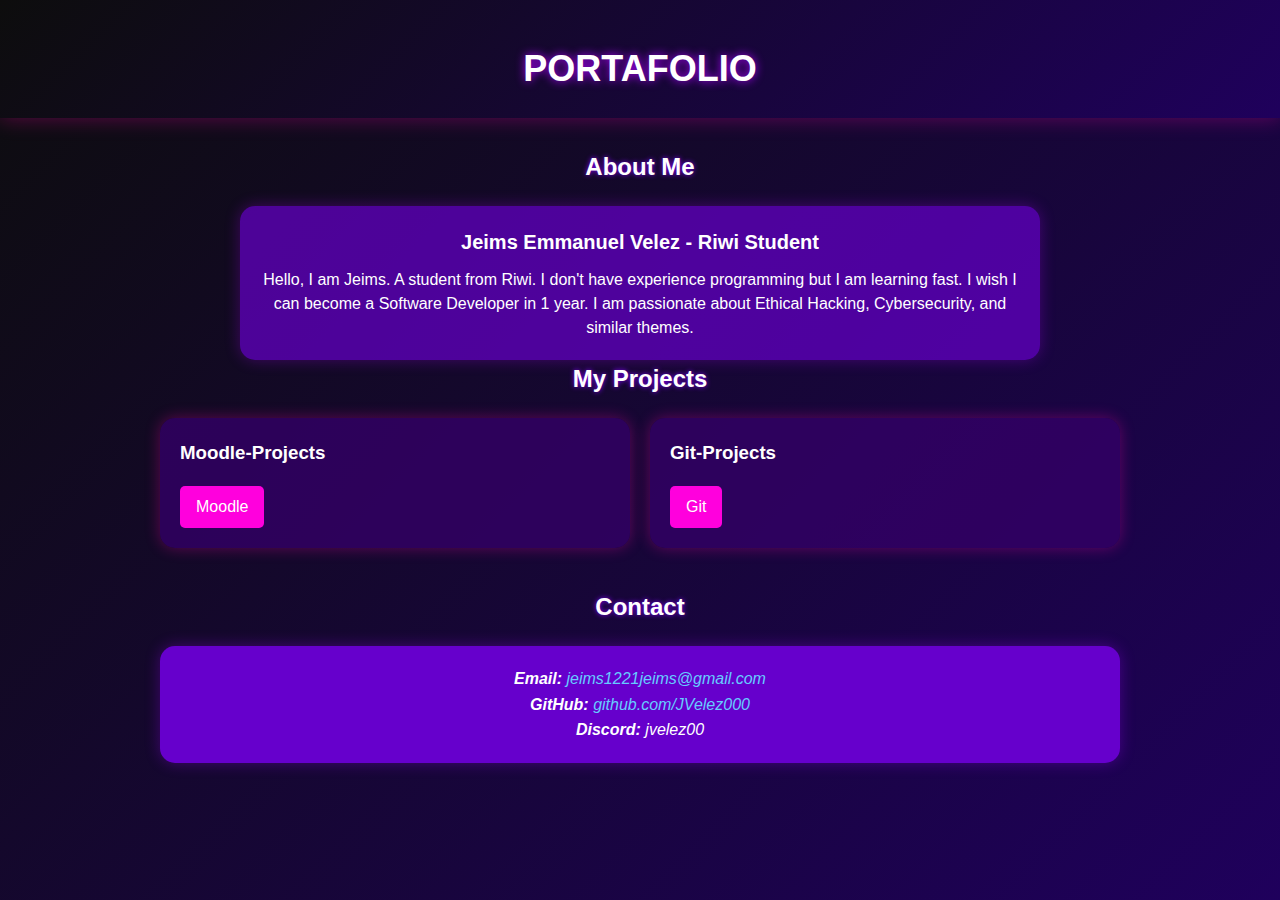
<file: index.html>
<!DOCTYPE html>
<html lang="en">
<head>
  <meta charset="UTF-8" />
  <meta name="viewport" content="width=device-width, initial-scale=1.0"/>
  <title>Portafolio</title>
  <link rel="stylesheet" href="style.css" />
</head>
<body>
  <header>
    <h1>PORTAFOLIO</h1>
  </header>

  <main>
    <section class="about" aria-labelledby="about-title">
      <h2 id="about-title">About Me</h2>
      <article class="about-card">
        <h3>Jeims Emmanuel Velez - Riwi Student</h3>
        <p>Hello, I am Jeims. A student from Riwi. I don't have experience programming but I am learning fast. I wish I can become a Software Developer in 1 year. I am passionate about Ethical Hacking, Cybersecurity, and similar themes.</p>
      </article>
    </section>

    <section class="projects" aria-labelledby="my-projects-title">
      <h2 id="my-projects-title">My Projects</h2>
      <div class="project-grid">
        <article class="project-card">
          <h3>Moodle-Projects</h3>
          <a href="Moodle.html" class="btn" target="_self">Moodle</a>
        </article>
        <article class="project-card">
          <h3>Git-Projects</h3>
          <a href="Git.html" class="btn" target="_self">Git</a>
        </article>
      </div>
    </section>

    <section class="contact" aria-labelledby="contact-title">
      <h2 id="contact-title">Contact</h2>
      <address class="contact-info">
        <p><strong>Email:</strong> <a href="mailto:jeims1221jeims@gmail.com">jeims1221jeims@gmail.com</a></p>
        <p><strong>GitHub:</strong> <a href="https://github.com/JVelez000" target="_blank" rel="noopener noreferrer">github.com/JVelez000</a></p>
        <p><strong>Discord:</strong> jvelez00</p>
      </address>
    </section>
  </main>
</body>
</html>
</file>
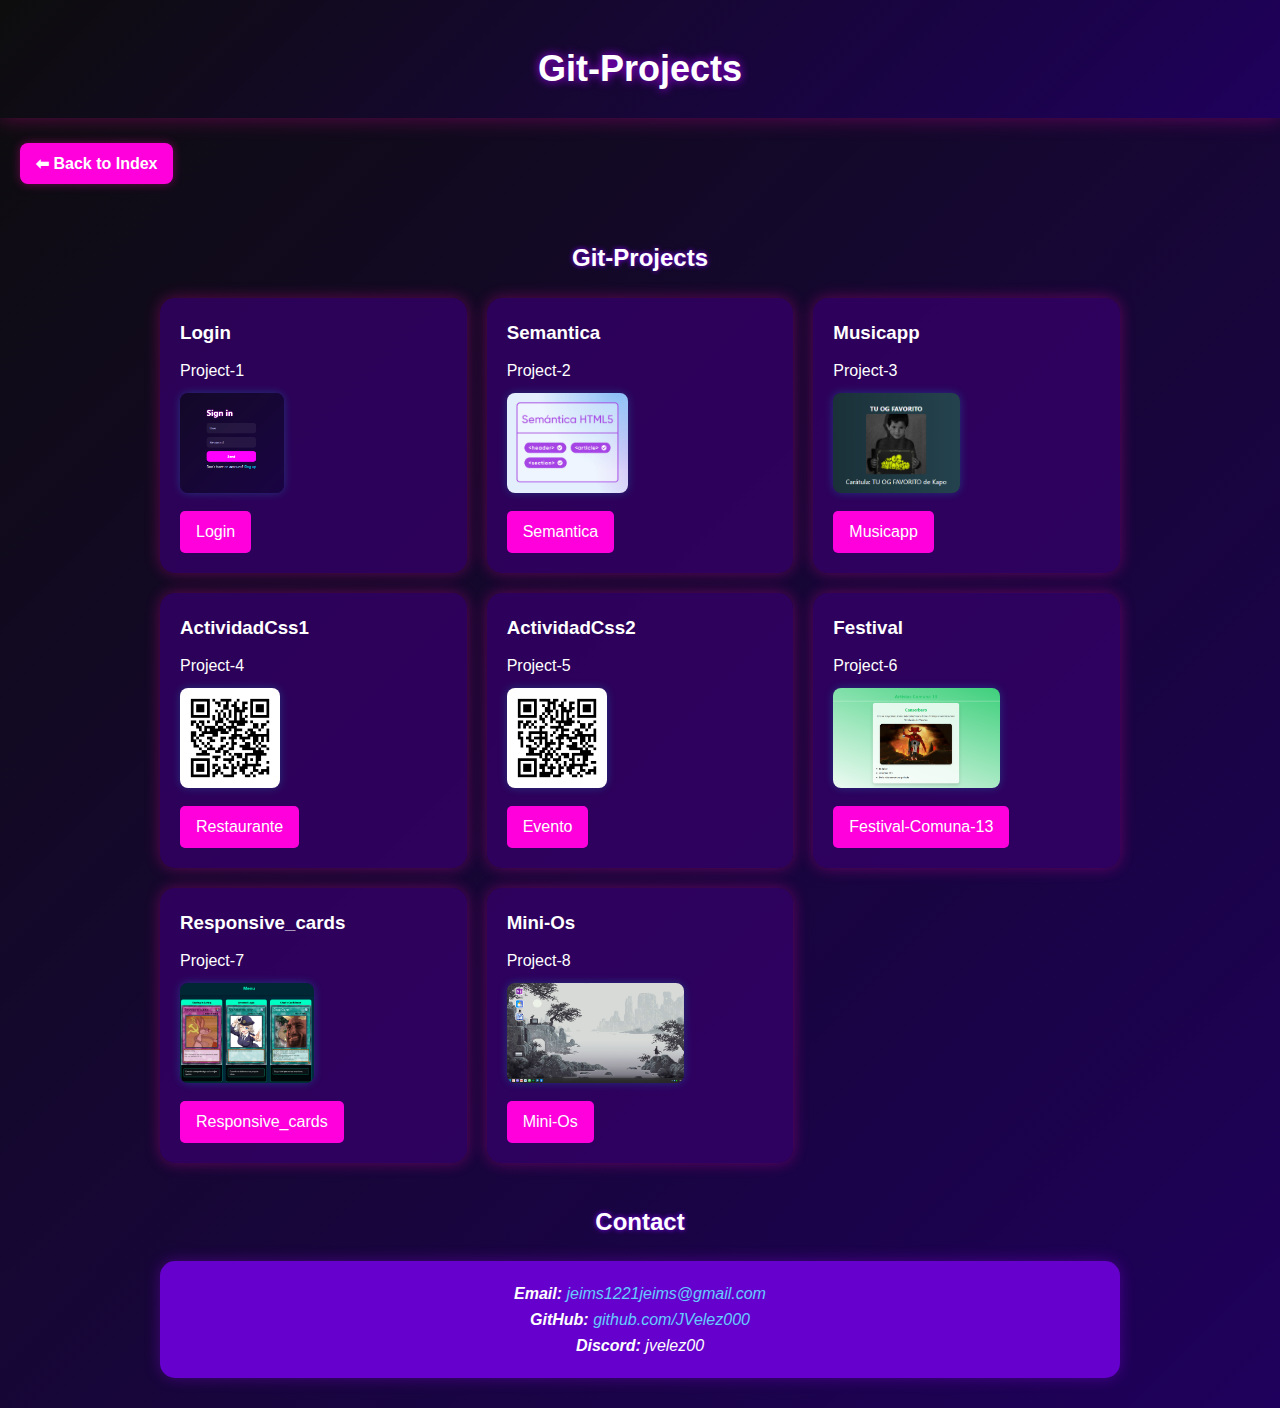
<file: Git.html>
<!DOCTYPE html>
<html lang="en">
<head>
  <meta charset="UTF-8" />
  <meta name="viewport" content="width=device-width, initial-scale=1.0"/>
  <title>Git</title>
  <link rel="stylesheet" href="style.css" />
</head>
<body>
  <header>
    <h1>Git-Projects</h1>
  </header>

  <nav>
    <a href="index.html" class="back-btn" aria-label="Back to Index">⬅ Back to Index</a>
  </nav>

  <main>
    <section class="projects" aria-labelledby="projects-title">
      <h2 id="projects-title">Git-Projects</h2>
      <div class="project-grid">
        <article class="project-card" aria-label="Login Project">
          <h3>Login</h3>
          <p>Project-1</p>
          <img src="Imagenes/Login.png" alt="Imagen-para-restaurante" class="imagenes-portadas">
          <a href="https://jvelez000.github.io/Login/" class="btn" target="_blank" rel="noopener noreferrer">Login</a>
        </article>
        <article class="project-card" aria-label="Semantica Project">
          <h3>Semantica</h3>
          <p>Project-2</p>
          <img src="Imagenes/Semantica.png" alt="Imagen-para-Semantica" class="imagenes-portadas">
          <a href="https://jvelez000.github.io/Semantica/" class="btn" target="_blank" rel="noopener noreferrer">Semantica</a>
        </article>
        <article class="project-card" aria-label="Musicapp Project">
          <h3>Musicapp</h3>
          <p>Project-3</p>
          <img src="Imagenes/Musicapp.png" alt="Imagen-para-Musicapp" class="imagenes-portadas">
          <a href="https://jvelez000.github.io/musicapp/" class="btn" target="_blank" rel="noopener noreferrer">Musicapp</a>
        </article>
        <article class="project-card" aria-label="ActividadCss1 Project">
          <h3>ActividadCss1</h3>
          <p>Project-4</p>
          <img src="Qrs/CodigoQrVelezGourmet.png" alt="QR para Restaurante" class="qr-code">
          <a href="https://jvelez000.github.io/Actividades_css/" class="btn" target="_blank" rel="noopener noreferrer">Restaurante</a>
        </article>
        <article class="project-card" aria-label="ActividadCss2 Project">
          <h3>ActividadCss2</h3>
          <p>Project-5</p>
          <img src="Qrs/CodigoQrEDC.png" alt="QR para Evento" class="qr-code">
          <a href="https://jvelez000.github.io/Actividades_css2/" class="btn" target="_blank" rel="noopener noreferrer">Evento</a>
        </article>
        <article class="project-card" aria-label="Festival Project">
          <h3>Festival</h3>
          <p>Project-6</p>
          <img src="Imagenes/Festivall.png" alt="Imagen-para-Festival" class="imagenes-portadas">
          <a href="https://jvelez000.github.io/Festival-Comuna-13/" class="btn" target="_blank" rel="noopener noreferrer">Festival-Comuna-13</a>
        </article>
        <article class="project-card" aria-label="Responsive Project">
          <h3>Responsive_cards</h3>
          <p>Project-7</p>
          <img src="Imagenes/Responsive.png" alt="Imagen-para-Responsive_cards" class="imagenes-portadas">
          <a href="https://jvelez000.github.io/Responsive_cards/" class="btn" target="_blank" rel="noopener noreferrer">Responsive_cards</a>
        </article>
        <article class="project-card" aria-label="Responsive Project">
          <h3>Mini-Os</h3>
          <p>Project-8</p>
          <img src="Imagenes/Mini-Os.jpg" alt="Imagen-para-Responsive_cards" class="imagenes-portadas">
          <a href="https://jvelez000.github.io/mini-os/" class="btn" target="_blank" rel="noopener noreferrer">Mini-Os</a>
        </article>
      </div>
    </section>

    <section class="contact" aria-labelledby="contact-title">
      <h2 id="contact-title">Contact</h2>
      <address class="contact-info">
        <p><strong>Email:</strong> <a href="mailto:jeims1221jeims@gmail.com">jeims1221jeims@gmail.com</a></p>
        <p><strong>GitHub:</strong> <a href="https://github.com/JVelez000" target="_blank" rel="noopener noreferrer">github.com/JVelez000</a></p>
        <p><strong>Discord:</strong> jvelez00</p>
      </address>
    </section>
  </main>
</body>
</html>
</file>
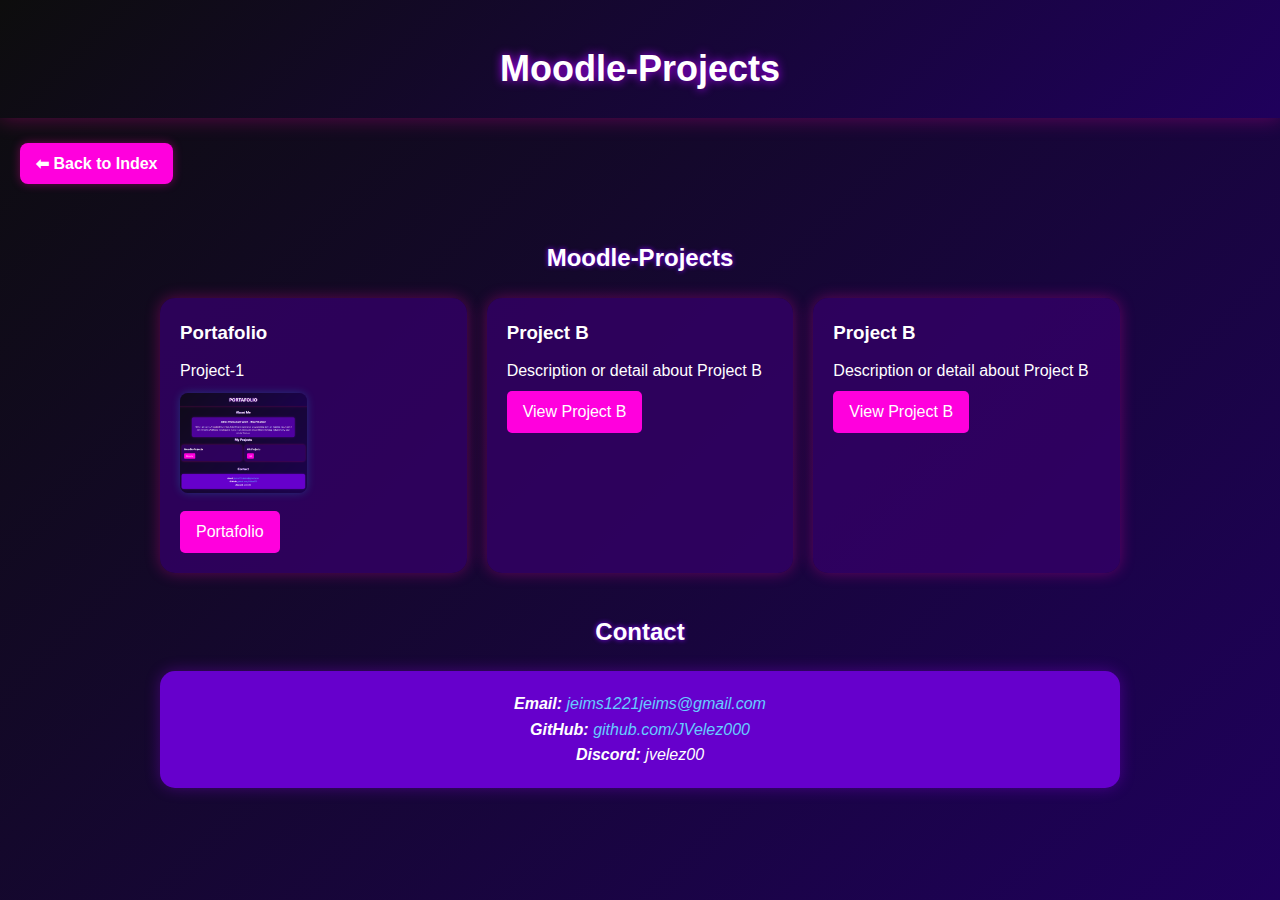
<file: Moodle.html>
<!DOCTYPE html>
<html lang="en">
<head>
  <meta charset="UTF-8" />
  <meta name="viewport" content="width=device-width, initial-scale=1.0"/>
  <title>Moodle-Projects</title>
  <link rel="stylesheet" href="style.css" />
</head>
<body>
  <header>
    <h1>Moodle-Projects</h1>
  </header>

  <nav>
    <a href="index.html" class="back-btn">⬅ Back to Index</a>
  </nav>

  <main>
    <section class="projects" aria-labelledby="moodle-projects-title">
      <h2 id="moodle-projects-title">Moodle-Projects</h2>
      <div class="project-grid">
        <article class="project-card">
          <h3>Portafolio</h3>
          <p>Project-1</p>
          <img src="Imagenes/portafolio.png" alt="Imagen-para-Portafolio" class="imagenes-portadas">
          <a href="https://jvelez000.github.io/Portafolio/" class="btn" target="_blank" rel="noopener noreferrer">Portafolio</a>
        </article>
        <article class="project-card">
          <h3>Project B</h3>
          <p>Description or detail about Project B</p>
          <a href="https://jvelez000.github.io/MoodleProjectB/" class="btn" target="_blank" rel="noopener noreferrer">View Project B</a>
        </article>
        <article class="project-card">
          <h3>Project B</h3>
          <p>Description or detail about Project B</p>
          <a href="https://jvelez000.github.io/MoodleProjectB/" class="btn" target="_blank" rel="noopener noreferrer">View Project B</a>
        </article>
      </div>
    </section>

    <aside class="contact" aria-labelledby="contact-title">
      <h2 id="contact-title">Contact</h2>
      <address class="contact-info">
        <p><strong>Email:</strong> <a href="mailto:jeims1221jeims@gmail.com">jeims1221jeims@gmail.com</a></p>
        <p><strong>GitHub:</strong> <a href="https://github.com/JVelez000" target="_blank" rel="noopener noreferrer">github.com/JVelez000</a></p>
        <p><strong>Discord:</strong> jvelez00</p>
      </address>
    </aside>
  </main>
</body>
</html>
</file>
<file: style.css>
* {
  margin: 0;
  padding: 0;
  box-sizing: border-box;
  font-family: 'Segoe UI', Tahoma, Geneva, Verdana, sans-serif;
}

body {
  background: linear-gradient(135deg, #0d0d0d, #1f005c);
  color: white;
  min-height: 100vh;
  line-height: 1.6;
}

header {
  text-align: center;
  padding: 40px 20px 20px;
  background: linear-gradient(135deg, #0d0d0d, #1f005c);
  box-shadow: 0 0 20px rgba(255, 0, 170, 0.33);
}

header h1 {
  font-size: 36px;
  text-shadow: 0 0 10px rgb(174, 0, 255);
}

nav {
  padding: 10px 20px;
}

.back-btn {
  display: inline-block;
  margin: 15px 0;
  padding: 8px 16px;
  background-color: #ff00dd;
  color: white;
  text-decoration: none;
  border-radius: 8px;
  box-shadow: 0 0 10px rgba(255, 0, 170, 0.4);
  font-weight: bold;
  transition: background-color 0.3s ease, transform 0.2s;
}

.back-btn:hover,
.back-btn:focus {
  background-color: #00e1ff;
  transform: scale(1.05);
  outline: none;
}

/* MAIN */
main {
  padding: 30px 20px;
  max-width: 1000px;
  margin: auto;
}

.projects h2,
.contact h2,
.about h2 {
  text-align: center;
  margin-bottom: 20px;
  color: rgb(255, 255, 255);
  text-shadow: 0 0 5px rgb(132, 0, 255);
}

.project-grid {
  display: grid;
  grid-template-columns: repeat(auto-fit, minmax(240px, 1fr));
  gap: 20px;
  margin-bottom: 40px;
}

.project-card {
  background: rgba(51, 0, 102, 0.8);
  padding: 20px;
  border-radius: 15px;
  box-shadow: 0 0 15px rgba(255, 0, 170, 0.33);
  transition: transform 0.3s, box-shadow 0.3s;
}

.project-card:hover,
.project-card:focus-within {
  transform: scale(1.03);
  box-shadow: 0 0 20px rgba(0, 170, 255, 0.53);
}

.project-card h3 {
  color: rgb(255, 255, 255);
  margin-bottom: 10px;
}

a.btn {
  display: inline-block;
  padding: 0.5em 1em;
  background-color: rgb(255, 0, 221);
  color: white;
  text-decoration: none;
  border-radius: 5px;
  margin-top: 0.5em;
  transition: background-color 0.3s ease;
  cursor: pointer;
}

a.btn:hover,
a.btn:focus {
  background-color: rgb(0, 225, 255);
  outline: none;
}

.about-card {
  background: rgba(102, 0, 204, 0.7);
  padding: 20px;
  border-radius: 15px;
  box-shadow: 0 0 15px rgba(174, 0, 255, 0.3);
  max-width: 800px;
  margin: 0 auto;
  text-align: center;
}

.about-card h3 {
  margin-bottom: 10px;
  color: #ffffff;
  font-size: 20px;
}

.about-card p {
  font-size: 16px;
  line-height: 1.5;
}

.contact-info {
  text-align: center;
  font-size: 16px;
  background: #6600cc;
  padding: 20px;
  border-radius: 15px;
  box-shadow: 0 0 15px rgba(162, 0, 255, 0.33);
}

.contact-info a {
  color: #66ccff;
  text-decoration: none;
}

.contact-info a:hover,
.contact-info a:focus {
  text-decoration: underline;
  outline: none;
}

a {
  transition: color 0.3s, text-decoration 0.3s;
}

.project-card:focus-within,
.back-btn:focus,
a.btn:focus,
.contact-info a:focus {
  outline: 2px solid #00e1ff;
  outline-offset: 2px;
}

.qr-code {
  width: 100px;
  height: auto;
  margin: 10px 0;
  display: block;
  border-radius: 8px;
  box-shadow: 0 0 10px rgba(0, 255, 255, 0.2);
}

.imagenes-portadas {
  width: auto;
  height: 100px;
  margin: 10px 0;
  display: block;
  border-radius: 8px;
  box-shadow: 0 0 10px rgba(0, 255, 255, 0.2);
}
</file>
